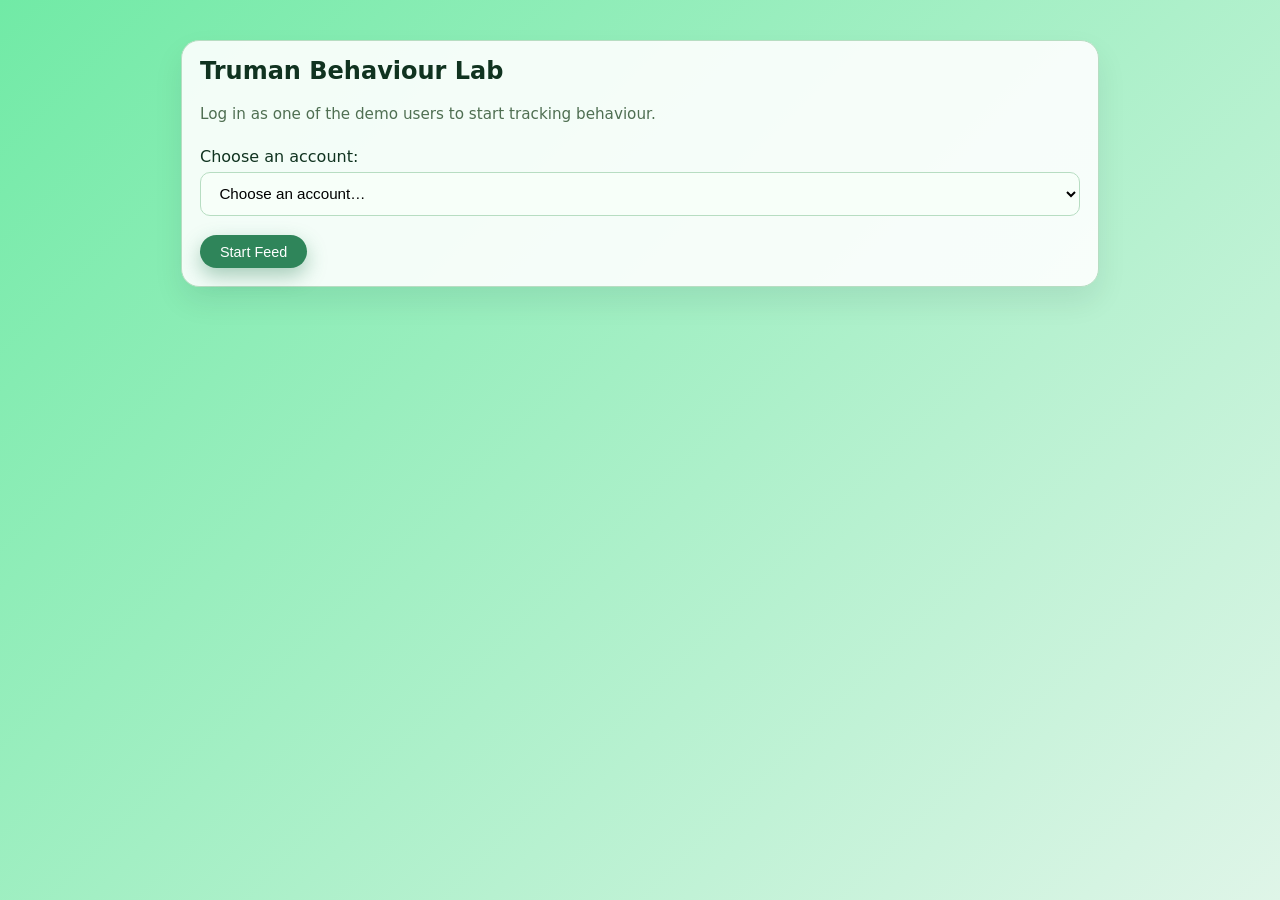
<file: projects/01-behaviour-logger/frontend/index.html>
<!DOCTYPE html>
<html lang="en">
  <head>
    <meta charset="UTF-8" />
    <title>Behaviour Logger – Demo Feed</title>
    <link rel="stylesheet" href="styles.css" />
  </head>
  <body>
    <div class="app-container">

      <!-- LOGIN VIEW -->
      <section id="login-view" class="card">
        <h1>Truman Behaviour Lab</h1>
        <p class="subtitle">Log in as one of the demo users to start tracking behaviour.</p>

        <form id="login-form">
          <label for="account-select">Choose an account:</label>
          <select id="account-select">
            <option value="" disabled selected>Choose an account…</option>
            <option value="user1">user1</option>
            <option value="user2">user2</option>
            <option value="user3">user3</option>
            <option value="user4">user4</option>
            <option value="user5">user5</option>
            <option value="admin">Admin dashboard</option>
          </select>

          <button type="submit" class="primary-btn">Start Feed</button>
        </form>
      </section>

      <!-- MAIN FEED VIEW -->
      <section id="feed-view" class="hidden">
        <header class="top-bar">
          <div>
            <h2>Truman Behaviour Feed</h2>
            <p id="current-user-label" class="subtitle"></p>
          </div>
          <div class="top-bar-actions">
            <button id="refresh-btn" class="secondary-btn">Refresh feed</button>
            <button id="logout-btn" class="secondary-btn">Log out</button>
          </div>
        </header>

        <div class="posts-container">

          <!-- 1: Religion -->
          <article class="post" data-post-id="post1" data-topic="religion">
            <div class="post-inner">
              <div class="post-header-row">
                <h3>Government Approves New Mosque Construction Amid Public Outcry</h3>
                <span class="topic-tag">Religion</span>
              </div>
              <p>The approval sparked heated protests, with critics arguing that rapid religious expansion threatens "cultural identity."</p>
              <div class="reactions">
                <button class="reaction-btn" data-reaction="like">👍 Like</button>
                <button class="reaction-btn" data-reaction="love">❤️ Love</button>
                <button class="reaction-btn" data-reaction="sad">😢 Sad</button>
                <button class="reaction-btn" data-reaction="angry">😡 Angry</button>
                <button class="reaction-btn" data-reaction="funny">😂 Funny</button>
              </div>
            </div>
          </article>
        
          <!-- 2: Religion -->
          <article class="post" data-post-id="post2" data-topic="religion">
            <div class="post-inner">
              <div class="post-header-row">
                <h3>Church Leader Says Society Is "Morally Collapsing," Blames Rise of Atheism</h3>
                <span class="topic-tag">Religion</span>
              </div>
              <p>The comments received massive backlash online, with many accusing religious groups of fear-mongering.</p>
              <div class="reactions">
                <button class="reaction-btn" data-reaction="like">👍 Like</button>
                <button class="reaction-btn" data-reaction="love">❤️ Love</button>
                <button class="reaction-btn" data-reaction="sad">😢 Sad</button>
                <button class="reaction-btn" data-reaction="angry">😡 Angry</button>
                <button class="reaction-btn" data-reaction="funny">😂 Funny</button>
              </div>
            </div>
          </article>
        
          <!-- 3: Left vs Right -->
          <article class="post" data-post-id="post3" data-topic="left-right">
            <div class="post-inner">
              <div class="post-header-row">
                <h3>Left-Wing Party Proposes 90% Tax on Millionaires</h3>
                <span class="topic-tag">Left vs Right</span>
              </div>
              <p>The proposal shocked financial sectors, with business leaders warning of a "mass exodus of talent."</p>
              <div class="reactions">
                <button class="reaction-btn" data-reaction="like">👍 Like</button>
                <button class="reaction-btn" data-reaction="love">❤️ Love</button>
                <button class="reaction-btn" data-reaction="sad">😢 Sad</button>
                <button class="reaction-btn" data-reaction="angry">😡 Angry</button>
                <button class="reaction-btn" data-reaction="funny">😂 Funny</button>
              </div>
            </div>
          </article>
        
          <!-- 4: Left vs Right -->
          <article class="post" data-post-id="post4" data-topic="left-right">
            <div class="post-inner">
              <div class="post-header-row">
                <h3>Right-Wing Rally Draws Record Crowds, Critics Warn of "Rising Extremism"</h3>
                <span class="topic-tag">Left vs Right</span>
              </div>
              <p>The event showcased strong nationalist messages, sparking fears of growing political polarisation.</p>
              <div class="reactions">
                <button class="reaction-btn" data-reaction="like">👍 Like</button>
                <button class="reaction-btn" data-reaction="love">❤️ Love</button>
                <button class="reaction-btn" data-reaction="sad">😢 Sad</button>
                <button class="reaction-btn" data-reaction="angry">😡 Angry</button>
                <button class="reaction-btn" data-reaction="funny">😂 Funny</button>
              </div>
            </div>
          </article>
        
          <!-- 5: Capitalism -->
          <article class="post" data-post-id="post5" data-topic="economic-systems">
            <div class="post-inner">
              <div class="post-header-row">
                <h3>Billionaire Buys Entire Rural Town, Residents Fear Loss of Autonomy</h3>
                <span class="topic-tag">Capitalism</span>
              </div>
              <p>Locals say capitalism has turned their homes into "luxury playgrounds for the wealthy."</p>
              <div class="reactions">
                <button class="reaction-btn" data-reaction="like">👍 Like</button>
                <button class="reaction-btn" data-reaction="love">❤️ Love</button>
                <button class="reaction-btn" data-reaction="sad">😢 Sad</button>
                <button class="reaction-btn" data-reaction="angry">😡 Angry</button>
                <button class="reaction-btn" data-reaction="funny">😂 Funny</button>
              </div>
            </div>
          </article>
        
          <!-- 6: Communism -->
          <article class="post" data-post-id="post6" data-topic="economic-systems">
            <div class="post-inner">
              <div class="post-header-row">
                <h3>Communist Party Revival in Universities Stuns Officials</h3>
                <span class="topic-tag">Communism</span>
              </div>
              <p>Membership among students has tripled, driven by frustration over inequality and corporate power.</p>
              <div class="reactions">
                <button class="reaction-btn" data-reaction="like">👍 Like</button>
                <button class="reaction-btn" data-reaction="love">❤️ Love</button>
                <button class="reaction-btn" data-reaction="sad">😢 Sad</button>
                <button class="reaction-btn" data-reaction="angry">😡 Angry</button>
                <button class="reaction-btn" data-reaction="funny">😂 Funny</button>
              </div>
            </div>
          </article>
        
          <!-- 7: Capitalism -->
          <article class="post" data-post-id="post7" data-topic="economic-systems">
            <div class="post-inner">
              <div class="post-header-row">
                <h3>Tech Corporation Accused of Running "Digital Sweatshops"</h3>
                <span class="topic-tag">Capitalism</span>
              </div>
              <p>Employees report punishing 16-hour AI training shifts for minimal pay under abusive conditions.</p>
              <div class="reactions">
                <button class="reaction-btn" data-reaction="like">👍 Like</button>
                <button class="reaction-btn" data-reaction="love">❤️ Love</button>
                <button class="reaction-btn" data-reaction="sad">😢 Sad</button>
                <button class="reaction-btn" data-reaction="angry">😡 Angry</button>
                <button class="reaction-btn" data-reaction="funny">😂 Funny</button>
              </div>
            </div>
          </article>
        
          <!-- 8: Surveillance -->
          <article class="post" data-post-id="post8" data-topic="surveillance">
            <div class="post-inner">
              <div class="post-header-row">
                <h3>City Deploys AI Cameras That Track "Suspicious Behaviour" Automatically</h3>
                <span class="topic-tag">Surveillance</span>
              </div>
              <p>Civil rights groups warn this could push society into permanent monitoring.</p>
              <div class="reactions">
                <button class="reaction-btn" data-reaction="like">👍 Like</button>
                <button class="reaction-btn" data-reaction="love">❤️ Love</button>
                <button class="reaction-btn" data-reaction="sad">😢 Sad</button>
                <button class="reaction-btn" data-reaction="angry">😡 Angry</button>
                <button class="reaction-btn" data-reaction="funny">😂 Funny</button>
              </div>
            </div>
          </article>
        
          <!-- 9: Surveillance -->
          <article class="post" data-post-id="post9" data-topic="surveillance">
            <div class="post-inner">
              <div class="post-header-row">
                <h3>Social Credit System Trial Quietly Launched in Several Districts</h3>
                <span class="topic-tag">Surveillance</span>
              </div>
              <p>Residents with low scores reportedly lose access to essential services.</p>
              <div class="reactions">
                <button class="reaction-btn" data-reaction="like">👍 Like</button>
                <button class="reaction-btn" data-reaction="love">❤️ Love</button>
                <button class="reaction-btn" data-reaction="sad">😢 Sad</button>
                <button class="reaction-btn" data-reaction="angry">😡 Angry</button>
                <button class="reaction-btn" data-reaction="funny">😂 Funny</button>
              </div>
            </div>
          </article>
        
          <!-- 10: Immigration -->
          <article class="post" data-post-id="post10" data-topic="immigration">
            <div class="post-inner">
              <div class="post-header-row">
                <h3>Government Announces Plan to Halve Immigration Next Year</h3>
                <span class="topic-tag">Immigration</span>
              </div>
              <p>Businesses warn of labour shortages, while supporters call it "protecting cultural balance."</p>
              <div class="reactions">
                <button class="reaction-btn" data-reaction="like">👍 Like</button>
                <button class="reaction-btn" data-reaction="love">❤️ Love</button>
                <button class="reaction-btn" data-reaction="sad">😢 Sad</button>
                <button class="reaction-btn" data-reaction="angry">😡 Angry</button>
                <button class="reaction-btn" data-reaction="funny">😂 Funny</button>
              </div>
            </div>
          </article>
        
          <!-- 11: Immigration -->
          <article class="post" data-post-id="post11" data-topic="immigration">
            <div class="post-inner">
              <div class="post-header-row">
                <h3>Viral Video Shows Migrants Sleeping Outside Closed Border Facility</h3>
                <span class="topic-tag">Immigration</span>
              </div>
              <p>The footage has reignited fierce debate on national responsibility and humanitarian duty.</p>
              <div class="reactions">
                <button class="reaction-btn" data-reaction="like">👍 Like</button>
                <button class="reaction-btn" data-reaction="love">❤️ Love</button>
                <button class="reaction-btn" data-reaction="sad">😢 Sad</button>
                <button class="reaction-btn" data-reaction="angry">😡 Angry</button>
                <button class="reaction-btn" data-reaction="funny">😂 Funny</button>
              </div>
            </div>
          </article>
        
          <!-- 12: AI -->
          <article class="post" data-post-id="post12" data-topic="ai">
            <div class="post-inner">
              <div class="post-header-row">
                <h3>Major Retail Chain Replaces 80% of Employees With AI Cashiers</h3>
                <span class="topic-tag">AI</span>
              </div>
              <p>Workers describe the move as "cruel" and "deeply destabilising" for ordinary families.</p>
              <div class="reactions">
                <button class="reaction-btn" data-reaction="like">👍 Like</button>
                <button class="reaction-btn" data-reaction="love">❤️ Love</button>
                <button class="reaction-btn" data-reaction="sad">😢 Sad</button>
                <button class="reaction-btn" data-reaction="angry">😡 Angry</button>
                <button class="reaction-btn" data-reaction="funny">😂 Funny</button>
              </div>
            </div>
          </article>
        
          <!-- 13: AI -->
          <article class="post" data-post-id="post13" data-topic="ai">
            <div class="post-inner">
              <div class="post-header-row">
                <h3>AI Model Predicts Crime Before It Happens — Pilot Program Launches Tomorrow</h3>
                <span class="topic-tag">AI</span>
              </div>
              <p>Ethicists warn it could criminalise innocent people based on statistical errors and hidden biases.</p>
              <div class="reactions">
                <button class="reaction-btn" data-reaction="like">👍 Like</button>
                <button class="reaction-btn" data-reaction="love">❤️ Love</button>
                <button class="reaction-btn" data-reaction="sad">😢 Sad</button>
                <button class="reaction-btn" data-reaction="angry">😡 Angry</button>
                <button class="reaction-btn" data-reaction="funny">😂 Funny</button>
              </div>
            </div>
          </article>
        
          <!-- 14: Society -->
          <article class="post" data-post-id="post14" data-topic="society">
            <div class="post-inner">
              <div class="post-header-row">
                <h3>Study Claims Modern Relationships Are Failing Due to "Hyper-Individualism"</h3>
                <span class="topic-tag">Society</span>
              </div>
              <p>The study warns society may be abandoning commitment, stability, and long-term bonding.</p>
              <div class="reactions">
                <button class="reaction-btn" data-reaction="like">👍 Like</button>
                <button class="reaction-btn" data-reaction="love">❤️ Love</button>
                <button class="reaction-btn" data-reaction="sad">😢 Sad</button>
                <button class="reaction-btn" data-reaction="angry">😡 Angry</button>
                <button class="reaction-btn" data-reaction="funny">😂 Funny</button>
              </div>
            </div>
          </article>
        
          <!-- 15: Society -->
          <article class="post" data-post-id="post15" data-topic="society">
            <div class="post-inner">
              <div class="post-header-row">
                <h3>Fast-Growing Movement Encourages People to Avoid Having Children</h3>
                <span class="topic-tag">Society</span>
              </div>
              <p>Critics call it anti-human propaganda; supporters argue it's the only ethical response to climate collapse.</p>
              <div class="reactions">
                <button class="reaction-btn" data-reaction="like">👍 Like</button>
                <button class="reaction-btn" data-reaction="love">❤️ Love</button>
                <button class="reaction-btn" data-reaction="sad">😢 Sad</button>
                <button class="reaction-btn" data-reaction="angry">😡 Angry</button>
                <button class="reaction-btn" data-reaction="funny">😂 Funny</button>
              </div>
            </div>
          </article>
        </div>
      </section>
    </div>

    <script src="app.js"></script>
  </body>
</html>
</file>
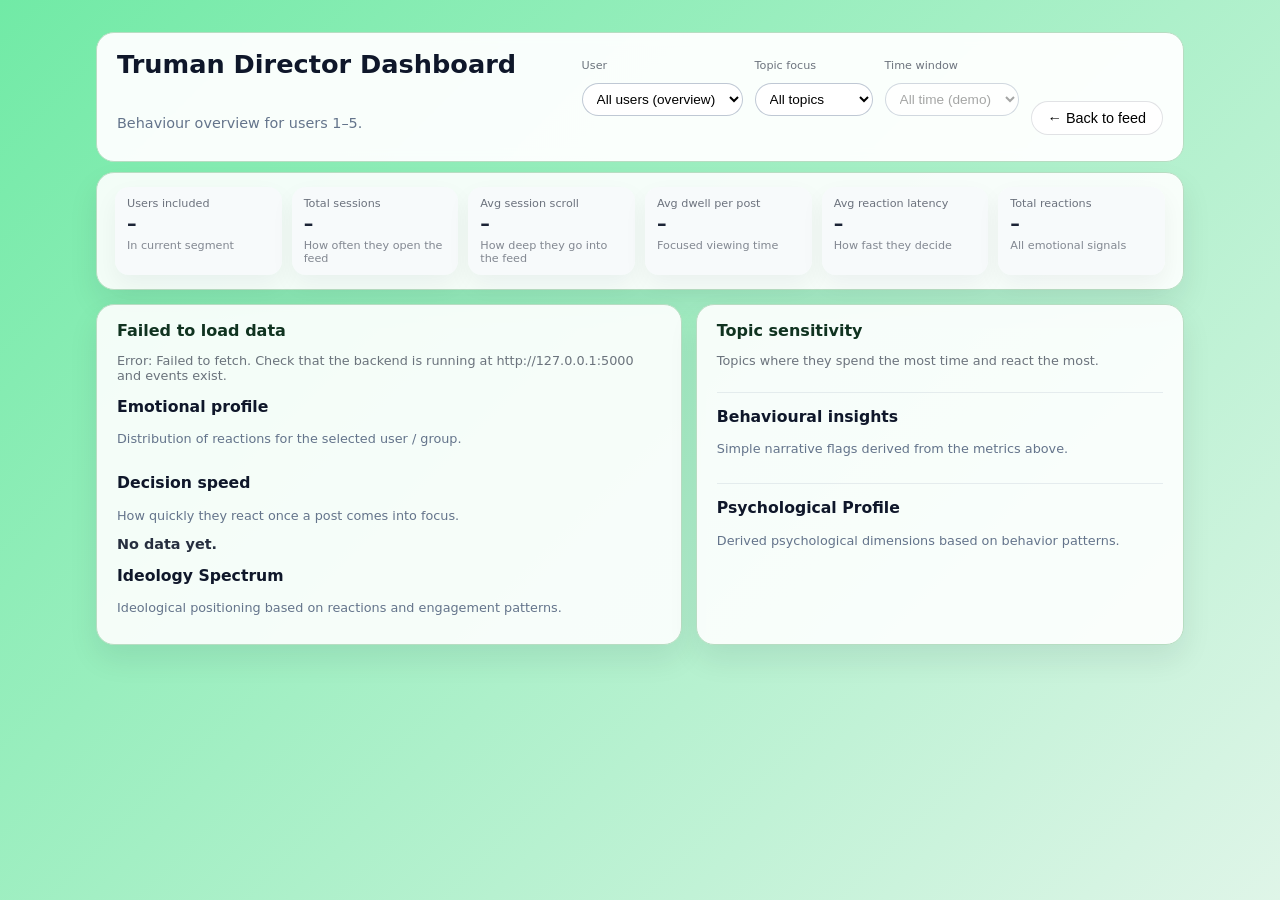
<file: projects/01-behaviour-logger/frontend/admin.html>
<!DOCTYPE html>
<html lang="en">
<head>
  <meta charset="UTF-8" />
  <title>Truman Director Dashboard</title>
  <link rel="stylesheet" href="styles.css" />
</head>
<body>
  <div class="page-shell">
    <!-- Top bar with filters -->
    <header class="top-bar director-bar">
      <div class="top-bar-left">
        <h1 class="app-title">Truman Director Dashboard</h1>
        <p class="app-subtitle">Behaviour overview for users 1–5.</p>
      </div>

      <div class="top-bar-right director-filters">
        <!-- Segment / topic filter (UI only for now) -->
        <div class="filter-group">
          <label class="filter-label">User</label>
          <select id="admin-user-select" class="admin-select">
            <option value="all">All users (overview)</option>
            <option value="user1">user1</option>
            <option value="user2">user2</option>
            <option value="user3">user3</option>
            <option value="user4">user4</option>
            <option value="user5">user5</option>
          </select>
        </div>

        <div class="filter-group">
          <label class="filter-label">Topic focus</label>
          <select id="topic-filter" class="admin-select">
            <option value="all">All topics</option>
            <option value="Religion">Religion</option>
            <option value="Left vs Right">Left vs Right</option>
            <option value="Capitalism">Capitalism</option>
            <option value="Immigration">Immigration</option>
            <option value="AI">AI</option>
            <option value="Society">Society</option>
          </select>
        </div>

        <div class="filter-group">
          <label class="filter-label">Time window</label>
          <select id="time-filter" class="admin-select" disabled>
            <option value="all">All time (demo)</option>
          </select>
        </div>

        <button class="btn-outline" onclick="window.location.href='index.html'">
          ← Back to feed
        </button>
      </div>
    </header>

    <main class="director-main">
      <!-- Metrics strip -->
      <section class="card metrics-strip">
        <div class="metric-card">
          <div class="metric-label">Users included</div>
          <div class="metric-value-lg" id="m-users">–</div>
          <div class="metric-note">In current segment</div>
        </div>
        <div class="metric-card">
          <div class="metric-label">Total sessions</div>
          <div class="metric-value-lg" id="m-sessions">–</div>
          <div class="metric-note">How often they open the feed</div>
        </div>
        <div class="metric-card">
          <div class="metric-label">Avg session scroll</div>
          <div class="metric-value-lg" id="m-scroll">–</div>
          <div class="metric-note">How deep they go into the feed</div>
        </div>
        <div class="metric-card">
          <div class="metric-label">Avg dwell per post</div>
          <div class="metric-value-lg" id="m-dwell">–</div>
          <div class="metric-note">Focused viewing time</div>
        </div>
        <div class="metric-card">
          <div class="metric-label">Avg reaction latency</div>
          <div class="metric-value-lg" id="m-latency">–</div>
          <div class="metric-note">How fast they decide</div>
        </div>
        <div class="metric-card">
          <div class="metric-label">Total reactions</div>
          <div class="metric-value-lg" id="m-total-reactions">–</div>
          <div class="metric-note">All emotional signals</div>
        </div>
      </section>

      <!-- Analytics grid -->
      <section class="director-grid">
        <!-- Left column: profile + emotions -->
        <section class="card director-panel">
          <h2 class="panel-title" id="detail-title">Overview: all users</h2>
          <p class="panel-subtitle" id="detail-subtitle">
            Behaviour fingerprint combining all tracked users.
          </p>

          <div class="panel-section">
            <h3 class="section-title">Emotional profile</h3>
            <p class="section-subtitle">
              Distribution of reactions for the selected user / group.
            </p>
            <div id="reaction-bars" class="emotion-bars">
              <!-- Filled by JS -->
            </div>
          </div>

          <div class="panel-section">
            <h3 class="section-title">Decision speed</h3>
            <p class="section-subtitle">
              How quickly they react once a post comes into focus.
            </p>
            <div class="decision-speed">
              <div class="decision-speed-main" id="decision-speed-main">No data yet.</div>
              <div class="decision-speed-meta" id="decision-speed-meta"></div>
            </div>
          </div>

          <div class="panel-section">
            <h3 class="section-title">Ideology Spectrum</h3>
            <p class="section-subtitle" id="ideology-spectrum-subtitle">
              Ideological positioning based on reactions and engagement patterns.
            </p>
            <div id="ideology-spectrum" class="ideology-spectrum">
              <!-- Filled by JS -->
            </div>
          </div>
        </section>

        <!-- Right column: topics + insights -->
        <section class="card director-panel">
          <h2 class="panel-title">Topic sensitivity</h2>
          <p class="panel-subtitle">
            Topics where they spend the most time and react the most.
          </p>

          <ul id="topic-list" class="topic-list advanced-topic-list">
            <!-- Filled by JS -->
          </ul>

          <div class="panel-section-divider"></div>

          <div class="panel-section">
            <h3 class="section-title">Behavioural insights</h3>
            <p class="section-subtitle">
              Simple narrative flags derived from the metrics above.
            </p>
            <ul id="insights-list" class="insights-list">
              <!-- Filled by JS -->
            </ul>
          </div>

          <div class="panel-section-divider"></div>

          <div class="panel-section">
            <h3 class="section-title">Psychological Profile</h3>
            <p class="section-subtitle">
              Derived psychological dimensions based on behavior patterns.
            </p>
            <div id="psychological-profile" class="psychological-profile">
              <!-- Filled by JS -->
            </div>
          </div>
        </section>
      </section>
    </main>
  </div>

  <script src="admin.js"></script>
</body>
</html>
</file>
<file: projects/01-behaviour-logger/frontend/styles.css>
:root {
  --bg-green: #dff5e8;
  --bg-green-strong: #71eaa6;
  --card-bg: #ffffff;
  --border-light: #b7ddc2;
  --text-main: #103320;
  --text-muted: #4f6f52;
  --accent: #2f855a;
  --accent-soft: #c6f6d5;
  --accent-soft-strong: #9ae6b4;
  --topic-pill-bg: #edfdf3;
}

* {
  box-sizing: border-box;
}

body {
  margin: 0;
  min-height: 100vh;
  font-family: system-ui, -apple-system, BlinkMacSystemFont, "SF Pro Text",
    sans-serif;
  background: linear-gradient(135deg, var(--bg-green-strong), var(--bg-green));
  display: flex;
  align-items: flex-start;
  justify-content: center;
}

/* Main app container */

.app-container {
  width: 100%;
  max-width: 950px;
  padding: 2.5rem 1rem 4rem;
}

/* Card layout */

.card {
  background: var(--card-bg);
  border-radius: 18px;
  padding: 2.2rem 2rem;
  box-shadow: 0 18px 40px rgba(0, 0, 0, 0.08);
  border: 1px solid var(--border-light);
}

h1,
h2,
h3 {
  color: var(--text-main);
  margin-top: 0;
}

.subtitle {
  color: var(--text-muted);
  margin-top: 0.25rem;
  margin-bottom: 1.5rem;
  font-size: 0.95rem;
}

/* Forms and buttons */

label {
  display: block;
  margin-bottom: 0.4rem;
  font-weight: 500;
  color: var(--text-main);
}

select {
  width: 100%;
  padding: 0.7rem 0.9rem;
  border-radius: 10px;
  border: 1px solid var(--border-light);
  font-size: 0.95rem;
  margin-bottom: 1.2rem;
  background: #f7fff9;
}

button {
  border: none;
  cursor: pointer;
  font-size: 0.9rem;
  border-radius: 999px;
  padding: 0.55rem 1.25rem;
  transition: transform 0.12s ease, box-shadow 0.12s ease,
    background-color 0.12s ease, border-color 0.12s ease;
}

button:active {
  transform: translateY(0);
  box-shadow: none;
}

.primary-btn {
  background: var(--accent);
  color: white;
  box-shadow: 0 8px 20px rgba(47, 133, 90, 0.4);
}

.primary-btn:hover {
  background: #276749;
  transform: translateY(-1px);
  box-shadow: 0 10px 26px rgba(47, 133, 90, 0.55);
}

.secondary-btn {
  background: white;
  border: 1px solid var(--border-light);
  color: var(--text-main);
}

.secondary-btn:hover {
  background: #f0fff4;
  transform: translateY(-1px);
  box-shadow: 0 8px 18px rgba(0, 0, 0, 0.06);
}

/* Top bar */

.top-bar-right {
  display: flex;
  align-items: center;
  gap: 10px;
}

.admin-select {
  padding: 7px 10px;
  border-radius: 999px;
  border: 1px solid rgba(148, 163, 184, 0.6);
  background: rgba(255, 255, 255, 0.9);
  font-size: 0.85rem;
  outline: none;
  cursor: pointer;
}

.admin-select:focus {
  border-color: rgba(34, 197, 94, 0.9);
  box-shadow: 0 0 0 2px rgba(34, 197, 94, 0.25);
}

/* make the main card wider since we removed the sidebar */
.user-detail-card {
  margin-top: 8px;
}

.top-bar-actions {
  display: flex;
  gap: 0.5rem;
}

.top-bar {
  display: flex;
  align-items: center;
  justify-content: space-between;
  margin-bottom: 1.5rem;
  background: rgba(255, 255, 255, 0.95);
  border-radius: 18px;
  padding: 1rem 1.25rem;
  border: 1px solid var(--border-light);
  backdrop-filter: blur(6px);
}

/* Posts */

.posts-container {
  display: flex;
  flex-direction: column;
  gap: 16px;
  padding-bottom: 70vh; /* 👈 big spacer at the bottom of the list */
}

.post {
  transition: transform 0.18s ease, box-shadow 0.18s ease, opacity 0.18s ease;
}

.post-active {
  opacity: 1;
  transform: translateY(-2px);
  box-shadow: 0 16px 30px rgba(0, 0, 0, 0.08);
}

.post-dimmed {
  opacity: 0.45;
  transform: scale(0.98);
}

.posts-container {
  margin-top: 1.25rem;
  display: flex;
  flex-direction: column;
  gap: 1rem;
}


.post {
  background: linear-gradient(
    135deg,
    rgba(255, 255, 255, 0.98),
    rgba(237, 253, 243, 0.98)
  );
  border-radius: 16px;
  padding: 1rem 1.25rem 0.9rem;
  border: 1px solid var(--border-light);
  position: relative;
  overflow: hidden;
}

.post::before {
  content: "";
  position: absolute;
  inset: 0;
  border-radius: inherit;
  border-left: 5px solid var(--accent-soft-strong);
  opacity: 0.9;
  pointer-events: none;
}

.post-inner {
  position: relative;
  z-index: 1;
}

.post-header-row {
  display: flex;
  justify-content: space-between;
  align-items: baseline;
  gap: 0.75rem;
}

.post h3 {
  margin-bottom: 0.3rem;
  font-size: 1.02rem;
}

.post p {
  margin-top: 0.2rem;
  margin-bottom: 0.75rem;
  color: var(--text-muted);
  font-size: 0.92rem;
}

/* Topic pill */

.topic-tag {
  font-size: 0.78rem;
  padding: 0.2rem 0.7rem;
  border-radius: 999px;
  background: var(--topic-pill-bg);
  border: 1px solid var(--border-light);
  color: var(--text-main);
  white-space: nowrap;
}

/* Reactions */

.reactions {
  display: flex;
  flex-wrap: wrap;
  gap: 0.45rem;
  margin-top: 0.3rem;
}

.reaction-btn {
  background: var(--accent-soft);
  color: var(--text-main);
  display: inline-flex;
  align-items: center;
  gap: 0.25rem;
  padding-inline: 0.9rem;
  box-shadow: 0 4px 10px rgba(154, 230, 180, 0.6);
}

.reaction-btn:hover {
  background: var(--accent-soft-strong);
  border-color: #68d391;
  transform: translateY(-1px);
  box-shadow: 0 7px 16px rgba(56, 161, 105, 0.5);
}

/* Utility */

.hidden {
  display: none;
}

/* Mobile tweaks */

@media (max-width: 600px) {
  .app-container {
    padding: 1.75rem 0.75rem 3rem;
  }

  .top-bar {
    flex-direction: column;
    align-items: flex-start;
    gap: 0.75rem;
  }

  .post-header-row {
    flex-direction: column;
    align-items: flex-start;
  }
}
/* Default reaction buttons */
.reaction-btn {
  transition: background 0.2s ease, transform 0.15s ease;
}

/* Active (selected) reaction — Facebook style */
.reaction-btn.active {
  background: #ffffff !important;
  border-color: #0a84ff !important;   /* iOS blue */
  color: #0a84ff !important;
  box-shadow: 0 0 6px rgba(10, 132, 255, 0.3);
  transform: scale(1.08);
  font-weight: 600;
}

/* --- Admin / Director dashboard layout --- */

.page-shell {
  max-width: 1120px;
  margin: 32px auto;
  padding: 0 16px 40px;
}

.top-bar {
  display: flex;
  align-items: center;
  justify-content: space-between;
  margin-bottom: 24px;
}

.top-bar-left {
  display: flex;
  flex-direction: column;
  gap: 4px;
}

.app-title {
  font-size: 1.6rem;
  font-weight: 700;
  color: #0f172a;
}

.app-subtitle {
  font-size: 0.9rem;
  color: #64748b;
}

.btn-outline {
  padding: 8px 16px;
  border-radius: 999px;
  border: 1px solid rgba(15, 23, 42, 0.12);
  background: rgba(255, 255, 255, 0.8);
  font-size: 0.9rem;
  cursor: pointer;
  transition: background 0.18s ease, transform 0.1s ease, box-shadow 0.18s ease;
}

.btn-outline:hover {
  background: #ffffff;
  box-shadow: 0 10px 25px rgba(15, 23, 42, 0.12);
  transform: translateY(-1px);
}

/* grid */

.admin-layout {
  display: grid;
  grid-template-columns: 260px 1fr;
  gap: 20px;
}

/* cards reused for dashboard */

.card {
  background: rgba(255, 255, 255, 0.9);
  border-radius: 18px;
  padding: 16px 18px 18px;
  box-shadow: 0 14px 30px rgba(15, 23, 42, 0.08);
}

.card-title {
  font-size: 1.1rem;
  font-weight: 600;
  color: #0f172a;
}

.card-subtitle {
  font-size: 0.85rem;
  color: #64748b;
  margin-top: 4px;
}

/* user list */

.user-list {
  list-style: none;
  margin: 14px 0 0;
  padding: 0;
  display: flex;
  flex-direction: column;
  gap: 6px;
}

.user-item {
  display: flex;
  justify-content: space-between;
  align-items: center;
  padding: 8px 10px;
  border-radius: 999px;
  font-size: 0.88rem;
  cursor: pointer;
  border: 1px solid transparent;
  transition: background 0.15s ease, transform 0.1s ease, box-shadow 0.15s ease,
    border-color 0.15s ease;
}

.user-item:hover {
  background: rgba(15, 23, 42, 0.03);
  transform: translateY(-1px);
}

.user-item.active {
  background: rgba(34, 197, 94, 0.1);
  border-color: rgba(34, 197, 94, 0.7);
  box-shadow: 0 10px 22px rgba(16, 185, 129, 0.3);
}

.user-label {
  font-weight: 500;
  color: #0f172a;
}

.user-meta {
  font-size: 0.75rem;
  color: #64748b;
}

/* detail panel */

.detail-content.hidden {
  display: none;
}

.metrics-grid {
  display: grid;
  grid-template-columns: repeat(2, minmax(0, 1fr));
  gap: 14px;
  margin-top: 14px;
}

.metric {
  padding: 10px 12px;
  border-radius: 14px;
  background: rgba(241, 245, 249, 0.9);
}

.metric-label {
  font-size: 0.78rem;
  color: #64748b;
}

.metric-value {
  font-size: 1.2rem;
  font-weight: 600;
  color: #0f172a;
}

.metric-note {
  font-size: 0.7rem;
  color: #94a3b8;
  margin-top: 2px;
}

.section-separator {
  height: 1px;
  background: rgba(148, 163, 184, 0.2);
  margin: 18px 0 12px;
}

.section-title {
  font-size: 0.98rem;
  font-weight: 600;
  color: #0f172a;
}

.section-subtitle {
  font-size: 0.8rem;
  color: #64748b;
  margin-top: 2px;
}

/* reactions row */

.reaction-chip-row {
  display: flex;
  flex-wrap: wrap;
  gap: 8px;
  margin-top: 10px;
}

.reaction-chip {
  display: inline-flex;
  align-items: center;
  gap: 6px;
  padding: 6px 10px;
  border-radius: 999px;
  background: rgba(248, 250, 252, 0.9);
  font-size: 0.8rem;
  color: #0f172a;
}

.reaction-chip-count {
  font-weight: 600;
}

/* topics */

.topic-list {
  list-style: none;
  margin: 10px 0 0;
  padding: 0;
  display: flex;
  flex-direction: column;
  gap: 6px;
}

.topic-row {
  display: flex;
  justify-content: space-between;
  align-items: center;
  font-size: 0.8rem;
  padding: 7px 10px;
  border-radius: 999px;
  background: rgba(241, 245, 249, 0.9);
}

.topic-label {
  font-weight: 500;
}

.topic-metric {
  color: #64748b;
}

/* small screens */

@media (max-width: 840px) {
  .admin-layout {
    grid-template-columns: 1fr;
  }
}

/* === Director dashboard layout === */

.director-bar {
  margin-bottom: 10px;
}

.director-filters {
  display: flex;
  align-items: flex-end;
  gap: 12px;
  flex-wrap: wrap;
}

.filter-group {
  display: flex;
  flex-direction: column;
  gap: 4px;
}

.filter-label {
  font-size: 0.7rem;
  color: rgba(15, 23, 42, 0.6);
}

.admin-select {
  padding: 7px 10px;
  border-radius: 999px;
  border: 1px solid rgba(148, 163, 184, 0.6);
  background: rgba(255, 255, 255, 0.96);
  font-size: 0.85rem;
  outline: none;
  cursor: pointer;
}
.admin-select:focus {
  border-color: rgba(34, 197, 94, 0.9);
  box-shadow: 0 0 0 2px rgba(34, 197, 94, 0.24);
}

.director-main {
  display: flex;
  flex-direction: column;
  gap: 14px;
}

/* Metrics strip */

.metrics-strip {
  display: grid;
  grid-template-columns: repeat(6, minmax(0, 1fr));
  gap: 10px;
  padding: 14px 18px;
}

.metric-card {
  background: rgba(248, 250, 252, 0.9);
  border-radius: 14px;
  padding: 10px 12px;
  display: flex;
  flex-direction: column;
  gap: 2px;
  box-shadow: 0 10px 25px rgba(15, 23, 42, 0.05);
}

.metric-label {
  font-size: 0.7rem;
  font-weight: 500;
  color: rgba(15, 23, 42, 0.6);
}

.metric-value-lg {
  font-size: 1.2rem;
  font-weight: 700;
  color: rgba(15, 23, 42, 0.95);
}

.metric-note {
  font-size: 0.7rem;
  color: rgba(15, 23, 42, 0.5);
}

/* Main analytics grid */

.director-grid {
  display: grid;
  grid-template-columns: minmax(0, 1.2fr) minmax(0, 1fr);
  gap: 14px;
}

.director-panel {
  padding: 16px 20px;
}

.panel-title {
  font-size: 1rem;
  font-weight: 700;
  margin-bottom: 2px;
}

.panel-subtitle {
  font-size: 0.8rem;
  color: rgba(15, 23, 42, 0.6);
  margin-bottom: 10px;
}

.panel-section {
  margin-top: 14px;
}

.panel-section-divider {
  margin: 14px 0;
  border-top: 1px solid rgba(148, 163, 184, 0.2);
}

/* Emotional bars */

.emotion-bars {
  display: flex;
  flex-direction: column;
  gap: 8px;
  margin-top: 4px;
}

.emotion-row {
  display: flex;
  align-items: center;
  gap: 8px;
}

.emotion-label {
  width: 70px;
  font-size: 0.8rem;
  display: flex;
  align-items: center;
  gap: 4px;
  color: rgba(15, 23, 42, 0.8);
}

.emotion-bar-outer {
  flex: 1;
  height: 8px;
  border-radius: 999px;
  background: rgba(226, 232, 240, 0.9);
  overflow: hidden;
}

.emotion-bar-inner {
  height: 100%;
  border-radius: inherit;
  background: linear-gradient(90deg, #22c55e, #16a34a);
  width: 0%;
  transition: width 0.35s ease-out;
}

.emotion-percent {
  width: 40px;
  font-size: 0.75rem;
  text-align: right;
  color: rgba(15, 23, 42, 0.7);
}

/* Decision speed */

.decision-speed {
  margin-top: 6px;
}

.decision-speed-main {
  font-size: 0.9rem;
  font-weight: 600;
  color: rgba(15, 23, 42, 0.9);
}

.decision-speed-meta {
  font-size: 0.75rem;
  color: rgba(15, 23, 42, 0.6);
  margin-top: 2px;
}

/* Advanced topic list */

.advanced-topic-list {
  margin-top: 8px;
}

.topic-row {
  display: flex;
  justify-content: space-between;
  align-items: center;
  padding: 6px 9px;
  border-radius: 999px;
  background: rgba(248, 250, 252, 0.9);
  font-size: 0.78rem;
}

.topic-label {
  font-weight: 500;
  color: rgba(15, 23, 42, 0.9);
}

.topic-metric {
  font-size: 0.75rem;
  color: rgba(15, 23, 42, 0.7);
}

/* Insights */

.insights-list {
  margin-top: 6px;
  display: flex;
  flex-direction: column;
  gap: 5px;
  font-size: 0.78rem;
}

.insights-list li {
  padding: 6px 8px;
  border-radius: 10px;
  background: rgba(248, 250, 252, 0.95);
}

/* Ideology Spectrum */

.ideology-spectrum {
  display: flex;
  flex-direction: column;
  gap: 12px;
  margin-top: 8px;
}

.spectrum-row {
  display: grid;
  grid-template-columns: 120px 1fr 120px 60px;
  align-items: center;
  gap: 10px;
  padding: 8px 0;
}

.spectrum-label {
  font-size: 0.75rem;
  font-weight: 500;
  color: rgba(15, 23, 42, 0.7);
  text-align: center;
}

.spectrum-label-left {
  text-align: right;
  padding-right: 8px;
}

.spectrum-label-right {
  text-align: left;
  padding-left: 8px;
}

.spectrum-bar-container {
  flex: 1;
  position: relative;
}

.spectrum-bar-track {
  position: relative;
  height: 8px;
  border-radius: 999px;
  background: rgba(226, 232, 240, 0.9);
  overflow: hidden;
  display: flex;
}

.spectrum-bar-fill {
  height: 100%;
  transition: width 0.3s ease-out;
}

.spectrum-bar-fill-left {
  background: linear-gradient(90deg, #3b82f6, #60a5fa); /* Blue for left/progressive */
}

.spectrum-bar-fill-right {
  background: linear-gradient(90deg, #ef4444, #f87171); /* Red for right/conservative */
}

.spectrum-marker {
  position: absolute;
  top: 50%;
  transform: translate(-50%, -50%);
  width: 12px;
  height: 12px;
  border-radius: 50%;
  background: rgba(15, 23, 42, 0.95);
  border: 2px solid white;
  box-shadow: 0 2px 6px rgba(0, 0, 0, 0.2);
  z-index: 10;
}

.spectrum-score {
  font-size: 0.75rem;
  font-weight: 600;
  color: rgba(15, 23, 42, 0.8);
  text-align: center;
  min-width: 50px;
}

/* Multi-user spectrum markers */
.spectrum-marker-multi {
  width: 14px;
  height: 14px;
  border: 2px solid white;
  box-shadow: 0 2px 6px rgba(0, 0, 0, 0.25);
  cursor: pointer;
  transition: transform 0.2s ease, box-shadow 0.2s ease;
}

.spectrum-marker-multi:hover {
  transform: translate(-50%, -50%) scale(1.2);
  box-shadow: 0 3px 8px rgba(0, 0, 0, 0.35);
  z-index: 20;
}

.spectrum-marker-label {
  position: absolute;
  top: -20px;
  left: 50%;
  transform: translateX(-50%);
  font-size: 0.65rem;
  font-weight: 600;
  color: rgba(15, 23, 42, 0.9);
  white-space: nowrap;
  pointer-events: none;
  background: rgba(255, 255, 255, 0.95);
  padding: 2px 4px;
  border-radius: 4px;
  box-shadow: 0 1px 3px rgba(0, 0, 0, 0.1);
}

.spectrum-cluster-summary {
  margin-top: 8px;
  font-size: 0.7rem;
  color: rgba(15, 23, 42, 0.65);
  font-style: italic;
  text-align: center;
  line-height: 1.4;
}

.spectrum-empty-message {
  font-size: 0.7rem;
  color: rgba(15, 23, 42, 0.5);
  text-align: center;
  padding: 8px 0;
  font-style: italic;
}

.spectrum-row-empty {
  opacity: 0.6;
}

/* Card-based spectrum layout for multi-user mode */
.spectrum-legend {
  margin-bottom: 16px;
  padding: 12px 16px;
  background: rgba(248, 250, 252, 0.95);
  border-radius: 12px;
  border: 1px solid rgba(148, 163, 184, 0.2);
}

.spectrum-legend-title {
  font-size: 0.75rem;
  font-weight: 600;
  color: rgba(15, 23, 42, 0.7);
  margin-bottom: 8px;
}

.spectrum-legend-items {
  display: flex;
  gap: 16px;
  flex-wrap: wrap;
}

.spectrum-legend-item {
  display: flex;
  align-items: center;
  gap: 6px;
}

.spectrum-legend-dot {
  width: 12px;
  height: 12px;
  border-radius: 50%;
  border: 2px solid white;
  box-shadow: 0 1px 3px rgba(0, 0, 0, 0.2);
}

.spectrum-legend-label {
  font-size: 0.7rem;
  font-weight: 500;
  color: rgba(15, 23, 42, 0.8);
}

.spectrum-card-grid {
  display: grid;
  grid-template-columns: repeat(auto-fit, minmax(320px, 1fr));
  gap: 16px;
  margin-top: 8px;
}

.spectrum-card {
  background: rgba(255, 255, 255, 0.95);
  border-radius: 14px;
  border: 1px solid rgba(148, 163, 184, 0.2);
  box-shadow: 0 4px 12px rgba(15, 23, 42, 0.06);
  overflow: hidden;
  transition: transform 0.2s ease, box-shadow 0.2s ease;
}

.spectrum-card:hover {
  transform: translateY(-2px);
  box-shadow: 0 6px 16px rgba(15, 23, 42, 0.1);
}

.spectrum-card-header {
  display: flex;
  justify-content: space-between;
  align-items: center;
  padding: 12px 16px;
  background: rgba(248, 250, 252, 0.8);
  border-bottom: 1px solid rgba(148, 163, 184, 0.15);
  position: relative;
}

.spectrum-card-header-title {
  font-size: 0.8rem;
  font-weight: 700;
  color: rgba(15, 23, 42, 0.9);
  text-align: center;
  flex: 1;
}

.spectrum-card-header-count {
  font-size: 0.65rem;
  color: rgba(15, 23, 42, 0.5);
  font-weight: 500;
  margin-left: auto;
}

.spectrum-card-body {
  padding: 16px;
}

.spectrum-card-empty {
  text-align: center;
  padding: 24px 16px;
  font-size: 0.75rem;
  color: rgba(15, 23, 42, 0.5);
  font-style: italic;
}

.spectrum-card-bar-container {
  margin: 16px 0;
  position: relative;
}

.spectrum-card-bar-track {
  position: relative;
  height: 12px;
  border-radius: 999px;
  overflow: visible;
  margin: 20px 0;
}

.spectrum-card-bar-gradient {
  position: absolute;
  inset: 0;
  border-radius: inherit;
  background: linear-gradient(90deg, #60a5fa 0%, #cbd5e1 50%, #f87171 100%);
  opacity: 0.3;
}

.spectrum-card-bar-label {
  position: absolute;
  top: -18px;
  font-size: 0.65rem;
  font-weight: 600;
  color: rgba(15, 23, 42, 0.7);
  white-space: nowrap;
}

.spectrum-card-bar-label-left {
  left: 0;
}

.spectrum-card-bar-label-right {
  right: 0;
}

.spectrum-card-marker {
  position: absolute;
  top: 50%;
  transform: translate(-50%, -50%);
  width: 24px;
  height: 24px;
  border-radius: 50%;
  background: white;
  border: 3px solid;
  box-shadow: 0 2px 8px rgba(0, 0, 0, 0.2);
  transition: transform 0.2s ease, box-shadow 0.2s ease;
  z-index: 10;
  display: flex;
  align-items: center;
  justify-content: center;
}

.spectrum-card-marker-clickable {
  cursor: pointer;
}

.spectrum-card-marker-clickable:hover {
  transform: translate(-50%, -50%) scale(1.2);
  box-shadow: 0 4px 16px rgba(0, 0, 0, 0.35);
  z-index: 20;
}

.spectrum-card-marker-clickable:active {
  transform: translate(-50%, -50%) scale(1.1);
}

.spectrum-card-marker-label {
  font-size: 0.65rem;
  font-weight: 700;
  color: rgba(15, 23, 42, 0.9);
  pointer-events: none;
}

.spectrum-card-user-preview {
  margin-top: 8px;
  font-size: 0.68rem;
  color: rgba(15, 23, 42, 0.6);
  line-height: 1.4;
  font-style: italic;
}

/* Responsive adjustments */
@media (max-width: 1100px) {
  .spectrum-card-grid {
    grid-template-columns: repeat(auto-fit, minmax(280px, 1fr));
    gap: 12px;
  }
}

@media (max-width: 768px) {
  .spectrum-card-grid {
    grid-template-columns: 1fr;
  }
  
  .spectrum-card-header {
    grid-template-columns: 1fr;
    gap: 8px;
  }
  
  .spectrum-card-header-label {
    text-align: center !important;
  }
  
  .spectrum-card-header-count {
    position: static;
    text-align: center;
    margin-top: 4px;
  }
}

/* Responsive-ish */

@media (max-width: 1100px) {
  .metrics-strip {
    grid-template-columns: repeat(3, minmax(0, 1fr));
  }
  .director-grid {
    grid-template-columns: minmax(0, 1fr);
  }
  
  .spectrum-row {
    grid-template-columns: 100px 1fr 100px 50px;
    gap: 6px;
  }
  
  .spectrum-label {
    font-size: 0.7rem;
  }
}

/* Psychological Profile */
.psychological-profile {
  display: flex;
  flex-direction: column;
  gap: 16px;
  margin-top: 8px;
}

.psychological-dimension {
  background: rgba(248, 250, 252, 0.9);
  border-radius: 12px;
  padding: 12px 14px;
  border: 1px solid rgba(148, 163, 184, 0.15);
}

.psychological-dimension-header {
  font-size: 0.8rem;
  font-weight: 600;
  color: rgba(15, 23, 42, 0.9);
  margin-bottom: 10px;
}

.psychological-bar-container {
  margin-bottom: 8px;
}

.psychological-bar-labels {
  display: flex;
  justify-content: space-between;
  font-size: 0.7rem;
  color: rgba(15, 23, 42, 0.6);
  margin-bottom: 6px;
}

.psychological-label-left {
  font-weight: 500;
}

.psychological-label-right {
  font-weight: 500;
}

.psychological-bar-track {
  position: relative;
  height: 8px;
  background: rgba(226, 232, 240, 0.9);
  border-radius: 999px;
  overflow: hidden;
}

.psychological-bar-fill {
  height: 100%;
  background: linear-gradient(90deg, #60a5fa, #3b82f6);
  border-radius: inherit;
  transition: width 0.3s ease-out;
}

.psychological-bar-marker {
  position: absolute;
  top: 50%;
  transform: translate(-50%, -50%);
  width: 12px;
  height: 12px;
  background: white;
  border: 2px solid #3b82f6;
  border-radius: 50%;
  box-shadow: 0 2px 4px rgba(0, 0, 0, 0.15);
  z-index: 10;
}

.psychological-explanation {
  font-size: 0.72rem;
  color: rgba(15, 23, 42, 0.7);
  line-height: 1.5;
  margin-top: 6px;
  font-style: italic;
}
</file>
